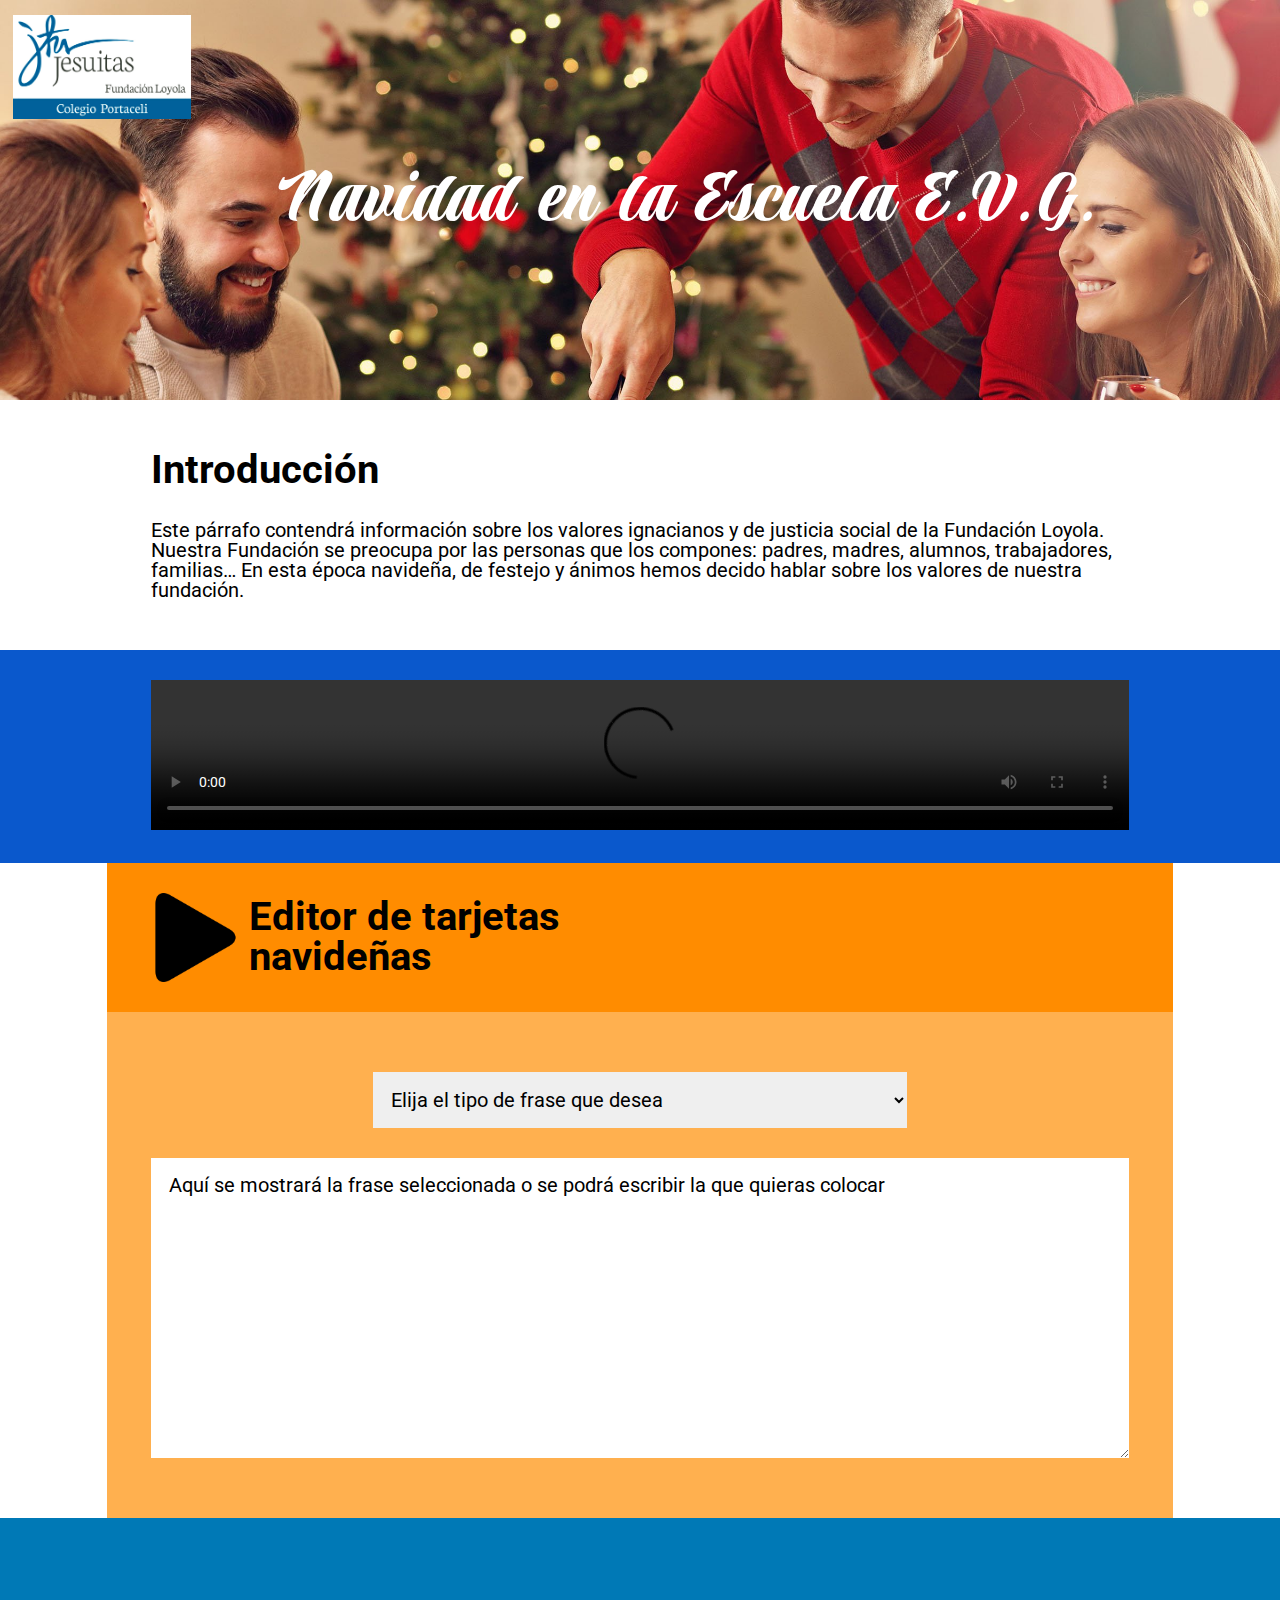
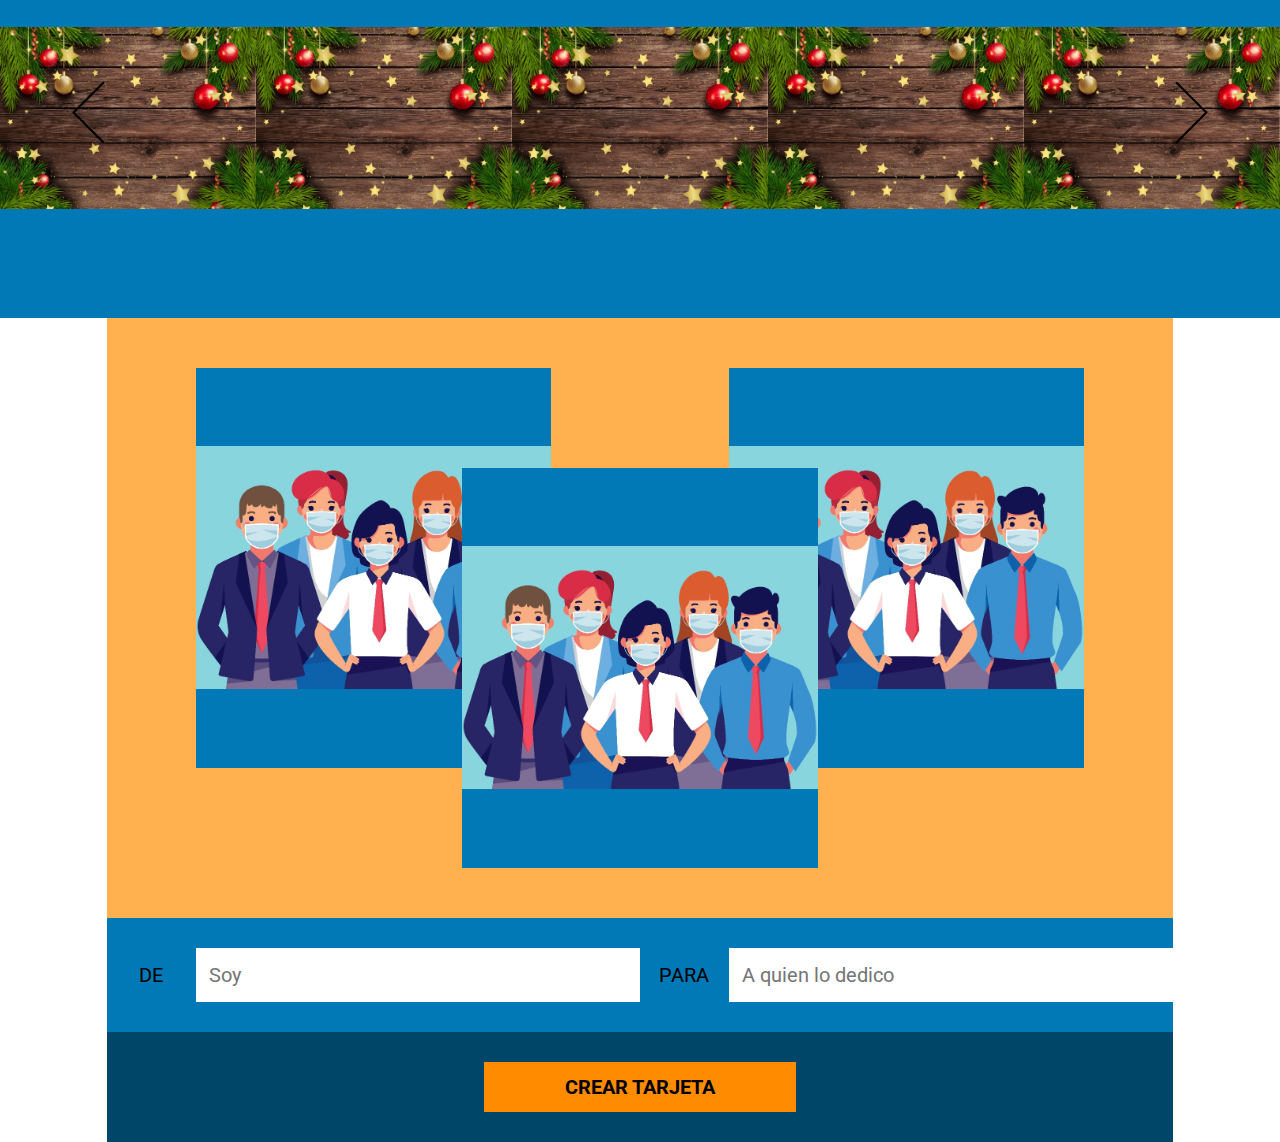
<file: analisis/mockups/indexPor.html>
<!DOCTYPE html>
<html lang="es">
    <head>
		<meta charset="UTF-8" />
		<meta type="author" content="Manuel Solís Gómez (masogo008@gmail.com)" />
		<meta type="description" content="Creador de tarjetas navideñas de la Fundación Loyola" />
		<meta name="viewport" content="width=device-width, user-scalable=yes, initial-scale=1, maximum-scale=1, minimum-scale=1" />
        <meta name="keywords" content="Navidad, Fundacion Loyola, Valores Ignacianos" />
		<title> Navidad con Fundación Loyola </title>
		<link rel="icon" type="image/gif/png" href="recursos/img/icono.jpg" />
		<link rel="stylesheet" type="text/css" href="css/estiloGeneral.css" />
		<link rel="stylesheet" type="text/css" href="css/estiloInicioPor.css" />
	</head>
    <body>
        <header>
			<div>
				<a href="https://fundacionloyola.com/">
					<img src="recursos/img/icono.jpg"/>
				</a>
			</div>
			<h1>Navidad en la Escuela E.V.G.</h1>
        </header>
		<article id="introduccion">
			<section>
				<h2>
					Introducción
				</h2>
				<p>
					Este párrafo contendrá información sobre los valores ignacianos y de justicia social de la Fundación Loyola.
					Nuestra Fundación se preocupa por las personas que los compones: padres, madres, alumnos, trabajadores, familias… 
					En esta época navideña, de festejo y ánimos hemos decido hablar sobre los valores de nuestra fundación.
				</p>
			</section>
		</article>
		<article id="video">
			<section>
				<video controls="controls">
					<source src="https://www.youtube.com/watch?v=G_7m8IVn2Wc">
				</video>
			</section>
		</article>
		<article id="editor">
			<section id="desplegable">
				<div>
					<div>
						<img src="recursos/img/botonEditor.png" />
					</div>
					<h2> Editor de tarjetas navideñas </h2>
				</div>
			</section>
			<section id="frase">
				<form>
					<select name="selecionFrase">
						<option value="vacio" selected="selected" hidden="hidden"> Elija el tipo de frase que desea </option>
						<option value="igualdad"> Igualdad </option>
						<option value="empatica"> Empatica </option>
						<option value="cariniosa"> Cariñosa </option>
						<option value="nostalgia"> Nostalgia </option>
						<option value="superacion"> Superacion </option>
						<option value="personalizado"> Escribire la frase </option>
					</select>
					<textarea name="verFrase"> Aquí se mostrará la frase seleccionada o se podrá escribir la que quieras colocar </textarea>
				</form>
			</section>
			<section id="slider">
				<div class="desl">
					<img src="recursos/img/botonIzq.png" />
				</div>
				<div id="fondos">
					<div>
						<img src="recursos/img/fondo.jpg" />
					</div>
					<div>
						<img src="recursos/img/fondo.jpg" />
					</div>
					<div>
						<img src="recursos/img/fondo.jpg" />
					</div>
					<div>
						<img src="recursos/img/fondo.jpg" />
					</div>
					<div>
						<img src="recursos/img/fondo.jpg" />
					</div>
				</div>
				<div class="desl">
					<img src="recursos/img/botonDer.png" />
				</div>
			</section>
			<section id="plantilla">
				<div>
					<img src="recursos/img/plantilla.jpg" />
				</div>
				<div>
					<img src="recursos/img/plantilla.jpg" />
				</div>
				<div>
					<img src="recursos/img/plantilla.jpg" />
				</div>
			</section>
			<section id="dedicar">
				<form>
					<div>
						<label>
							DE
						</label>
						<input type="text" value="" name="para" placeholder="Soy" />
						<label>
							PARA
						</label>
						<input type="text" value="" name="para" placeholder="A quien lo dedico" />
					</div>
					<a> CREAR TARJETA </a>
				</form>
			</section>
		</article>
    </body>
</html>
</file>
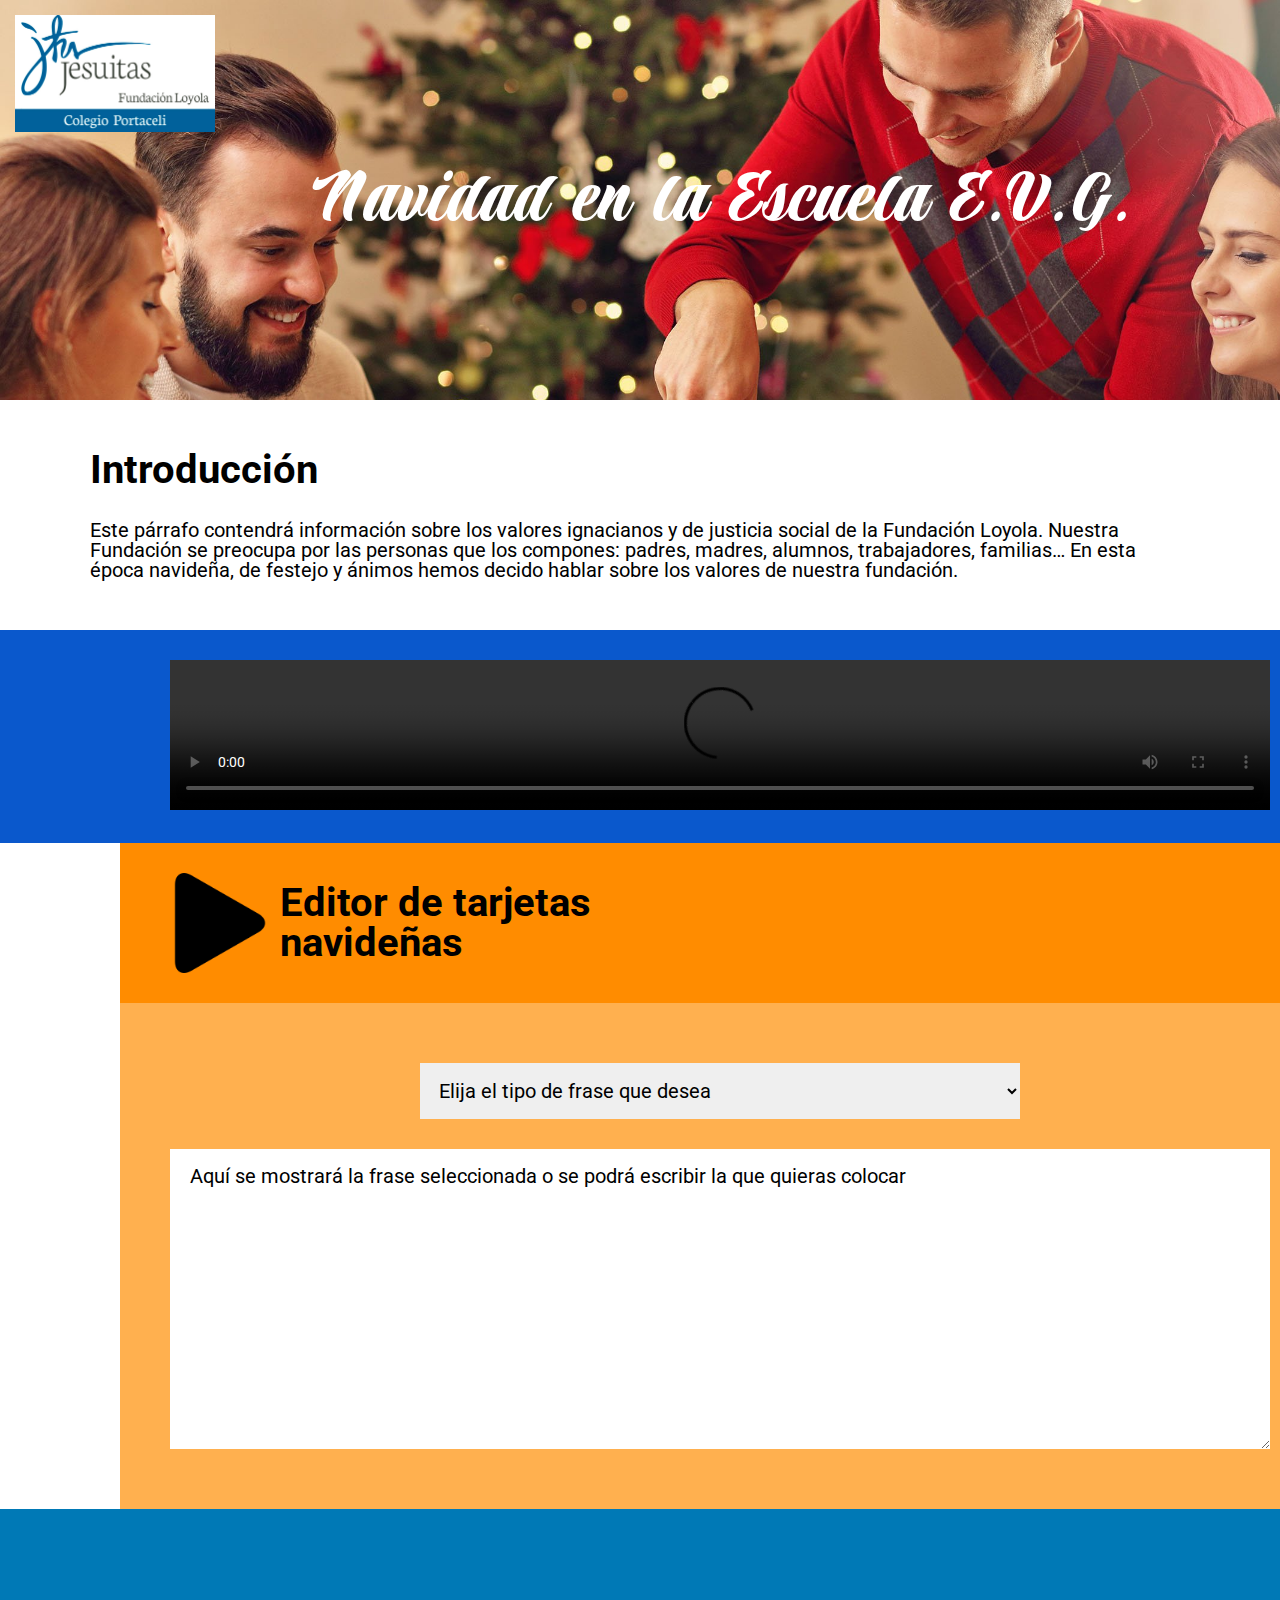
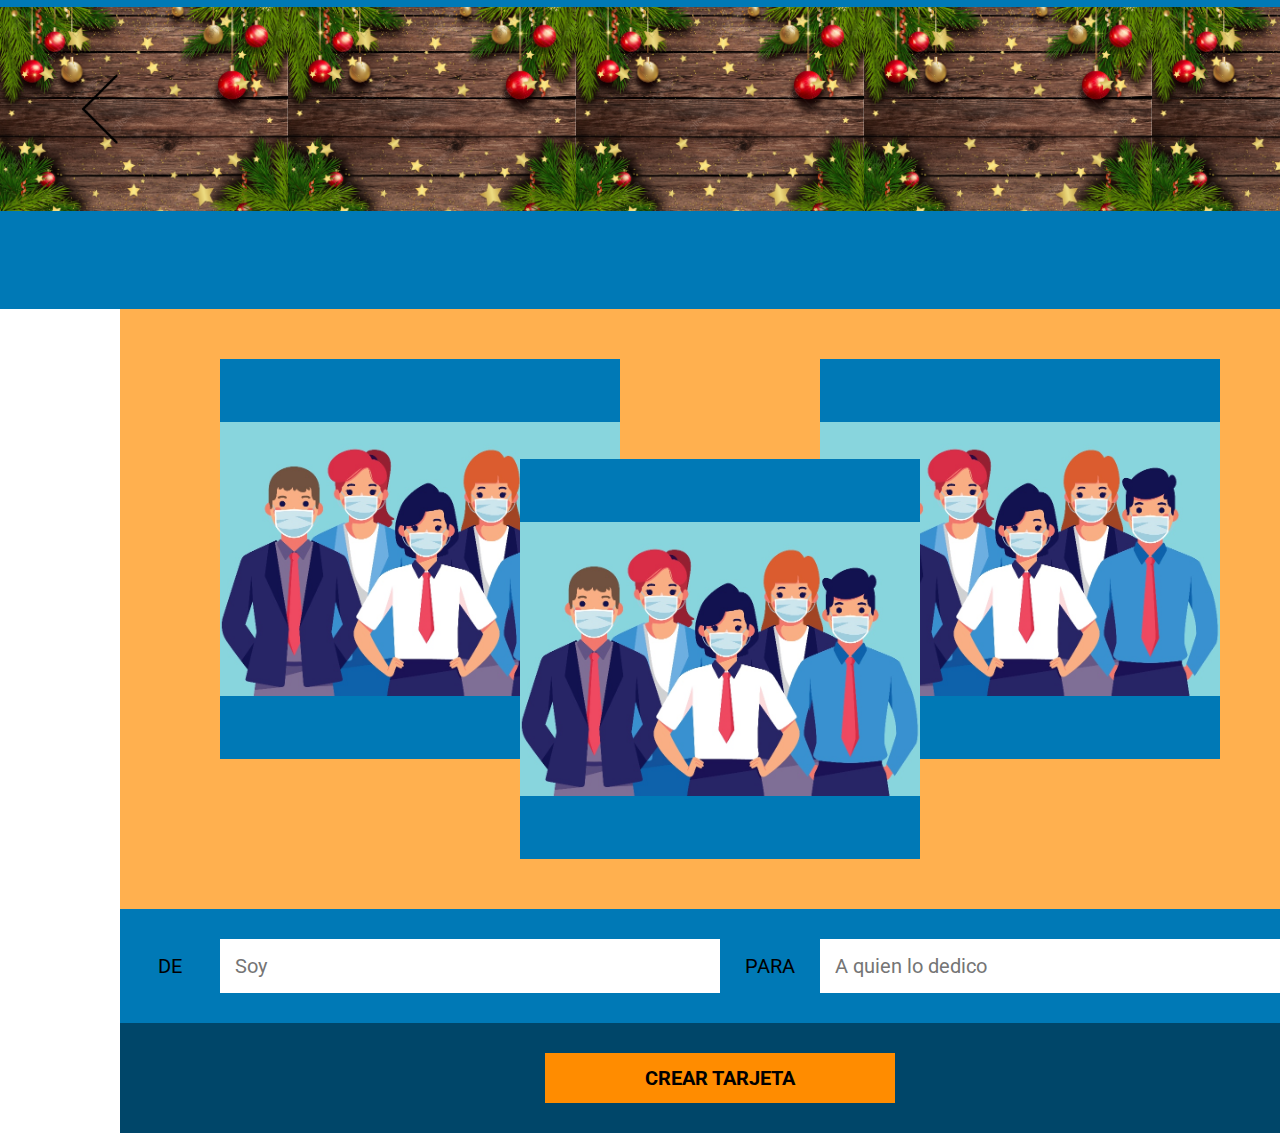
<file: analisis/mockups/indexPx.html>
<!DOCTYPE html>
<html lang="es">
    <head>
		<meta charset="UTF-8" />
		<meta type="author" content="Manuel Solís Gómez (masogo008@gmail.com)" />
		<meta type="description" content="Creador de tarjetas navideñas de la Fundación Loyola" />
		<meta name="viewport" content="width=device-width, user-scalable=yes, initial-scale=1, maximum-scale=1, minimum-scale=1" />
        <meta name="keywords" content="Navidad, Fundacion Loyola, Valores Ignacianos" />
		<title> Navidad con Fundación Loyola </title>
		<link rel="icon" type="image/gif/png" href="recursos/img/icono.jpg" />
		<link rel="stylesheet" type="text/css" href="css/estiloGeneral.css" />
		<link rel="stylesheet" type="text/css" href="css/estiloInicioPx.css" />
	</head>
    <body>
        <header>
			<div>
				<a href="https://fundacionloyola.com/">
					<img src="recursos/img/icono.jpg"/>
				</a>
			</div>
			<h1>Navidad en la Escuela E.V.G.</h1>
        </header>
		<article id="introduccion">
			<section>
				<h2>
					Introducción
				</h2>
				<p>
					Este párrafo contendrá información sobre los valores ignacianos y de justicia social de la Fundación Loyola.
					Nuestra Fundación se preocupa por las personas que los compones: padres, madres, alumnos, trabajadores, familias… 
					En esta época navideña, de festejo y ánimos hemos decido hablar sobre los valores de nuestra fundación.
				</p>
			</section>
		</article>
		<article id="video">
			<section>
				<video controls="controls">
					<source src="https://www.youtube.com/watch?v=G_7m8IVn2Wc">
				</video>
			</section>
		</article>
		<article id="editor">
			<section id="desplegable">
				<div>
					<div>
						<img src="recursos/img/botonEditor.png" />
					</div>
					<h2> Editor de tarjetas navideñas </h2>
				</div>
			</section>
			<section id="frase">
				<form>
					<select name="selecionFrase">
						<option value="vacio" selected="selected" hidden="hidden"> Elija el tipo de frase que desea </option>
						<option value="igualdad"> Igualdad </option>
						<option value="empatica"> Empatica </option>
						<option value="cariniosa"> Cariñosa </option>
						<option value="nostalgia"> Nostalgia </option>
						<option value="superacion"> Superacion </option>
						<option value="personalizado"> Escribire la frase </option>
					</select>
					<textarea name="verFrase"> Aquí se mostrará la frase seleccionada o se podrá escribir la que quieras colocar </textarea>
				</form>
			</section>
			<section id="slider">
				<div class="desl">
					<img src="recursos/img/botonIzq.png" />
				</div>
				<div id="fondos">
					<div>
						<img src="recursos/img/fondo.jpg" />
					</div>
					<div>
						<img src="recursos/img/fondo.jpg" />
					</div>
					<div>
						<img src="recursos/img/fondo.jpg" />
					</div>
					<div>
						<img src="recursos/img/fondo.jpg" />
					</div>
					<div>
						<img src="recursos/img/fondo.jpg" />
					</div>
				</div>
				<div class="desl">
					<img src="recursos/img/botonDer.png" />
				</div>
			</section>
			<section id="plantilla">
				<div>
					<img src="recursos/img/plantilla.jpg" />
				</div>
				<div>
					<img src="recursos/img/plantilla.jpg" />
				</div>
				<div>
					<img src="recursos/img/plantilla.jpg" />
				</div>
			</section>
			<section id="dedicar">
				<form>
					<div>
						<label>
							DE
						</label>
						<input type="text" value="" name="para" placeholder="Soy" />
						<label>
							PARA
						</label>
						<input type="text" value="" name="para" placeholder="A quien lo dedico" />
					</div>
					<a> CREAR TARJETA </a>
				</form>
			</section>
		</article>
    </body>
</html>
</file>
<file: analisis/mockups/css/estiloGeneral.css>
/*
    @author: Manuel Solís Gómez (masogo008@gmail.com)
    @description: Archivo que pondra estilo general a todas las paginas de la web
    @file: estiloGeneral.css
    @license: totalmente libre
*/
/*Reset css*/
html, body, div, span, applet, object, iframe,h1, h2, h3, h4, h5, h6, p, blockquote, pre,a, abbr, acronym, address, big, cite, code,
del, dfn, em, img, ins, kbd, q, s, samp, small, strike, strong, sub, sup, tt, var, b, u, i, center, dl, dt, dd, ol, ul, li,
fieldset, form, label, legend, table, caption, tbody, tfoot, thead, tr, th, td, article, aside, canvas, details, embed, 
figure, figcaption, footer, header, hgroup, menu, nav, output, ruby, section, summary, time, mark, audio, video 
{
	margin: 0;
	padding: 0;
	border: 0;
	font-size: 100%;
	font: inherit;
	vertical-align: baseline;
}
article, aside, details, figcaption, figure, footer, header, hgroup, menu, nav, section 
{
	display: block;
}
body 
{
	line-height: 1;
}
ol, ul 
{
	list-style: none;
}
blockquote, q 
{
	quotes: none;
}
blockquote:before, blockquote:after, q:before, q:after 
{
	content: '';
	content: none;
}
table 
{
	border-collapse: collapse;
	border-spacing: 0;
}
/*Fin reset css*/
</file>
<file: analisis/mockups/css/estiloInicioPor.css>
/*
    @author: Manuel Solís Gómez (masogo008@gmail.com)
    @description: Archivo que pondra estilo especifico de inicio en medidas de porcentajes
    @file: estiloInicioPor.css
    @license: totalmente libre de derecho
*/
/*Añadimos fuentes*/
@import url('https://fonts.googleapis.com/css2?family=Praise&display=swap');
@import url('https://fonts.googleapis.com/css2?family=Roboto:wght@300&display=swap');
/*Usado para todas las imagenes y videos, su tamaño se controlara por su contenedor*/
img,video
{
    width: 100%;
    height: auto;
}
/*body*/
body
{
    font-size: 20px; /*Base en em de 20px*/
    font-family: 'Roboto', sans-serif;
}
/*Añadimos layout y estilo al header y su contenido*/
header
{
    width: 100%; /* 1440px en base de 1440px*/
    height: 20em; /* 400px en base de 20px de tamaño de letra*/
    position: relative; /*Colocamos la posicion relative para colocar el logo y el titulo*/

    background-image: url(../recursos/img/header.jpg);
    background-size: 100%;
}
header div
{
    width: 13.889%; /* 200px en base de 1440px*/

    position: absolute; /*Colocamos la posicion absoluta para colocar el logo en la esquina superior izquierda*/
    left:1.04167%; /* 15px en base de 1440px*/
    top:0.75em; /* 15px en base de 20px de tamaño de letra*/
}
header h1
{
    position: absolute; /*Colocamos la posicion absoluta para centrar el titulo*/
    font-size: 4em; /* 80px en base de 20px de tamaño de letra*/
    left:21.52778%; /* 310px en base de 1440px*/
    top: 2em; /* 160px en base de 80px de tamaño de letra*/
    word-spacing: 10px; /* Separamos las palabras 10px, no puedo colocar % ya que no lo permite la instrucción*/

    font-family: 'Praise', cursive;/*Aplicamos la fuente que hemos importado*/
    color: white;
}
/*articulo de introducción*/
#introduccion
{
    width: 83.334%; /* 1200px en base de 1440px*/
    margin: 0 auto; /* Centramos el contenedor con el margin, al ser auto colocara un margen a los lados de forma automatica*/
}
#introduccion section
{
    width: 91.66667%; /* 1100px en base de 1200px*/
    padding: 2.5em 4.16667%; /* 50px en base de 1200px y en base de 20px de tamaño de letra */

    background-color: white;
}
#introduccion section h2
{
    font-size: 2em; /* 40px en base de 20px de tamaño de letra*/
    padding-bottom: 0.75em; /*Separamos el titulo de la informacion, son 30px en base de 40px*/

    font-weight: bold;
}
#introduccion section p
{
    width: 100%; /* 1100px en base de 1100px, ya que por el padding añadido su espacio util solo es de 1100px*/
}
/*articulo de video*/
#video
{
    width: 100%; /* 1440px en base de 1440px*/

    background-color: #0A58cc;
}
#video section 
{
    width: 76.38889%; /* 1100px en base de 1440px*/
    margin: 0 auto; /* Centramos el contenedor con el margin, al ser auto colocara un margen a los lados de forma automatica*/
    padding: 1.5em 0;  /*30px en base de 20px*/
}
/*articulo de editor de tarjetas*/
#editor
{
    width: 100%; /* 1440px en base de 1440px*/
}
/*sección de para abrir editor*/
#desplegable
{
    width: 76.38889%; /* 1100px en base de 1440px*/
    margin: 0 auto; /* Centramos el contenedor con el margin, al ser auto colocara un margen a los lados de forma automatica*/
    padding: 1.5em 3.4722%; /*30px en base de 20px, 50px en base de 1440px*/

    background-color: #FF8C00;
}
#desplegable div 
{
    width: 100%; /* 1100px en base de 1100px*/
    display: flex; /*Organizamos su elementos contenidos*/
    align-items: center; /*Centramos verticalmente el texto*/
}
#desplegable div div
{
    width: 9.0909%; /* 100px en base de 1100px*/
}
#desplegable h2
{
    font-size: 2em; /*40px en base de 20px*/
    padding-left: 0.909091%; /*Separamos el texto del boton, 10px en base de 1100px*/
    width: 44%; /* 484px en base de 1100px*/

    font-weight: bold;
}
/*sección de eleccion de frase*/
#frase 
{
    width: 76.38889%; /* 1100px en base de 1440px*/
    margin: 0 auto; /* Centramos el contenedor con el margin, al ser auto colocara un margen a los lados de forma automatica*/
    padding: 1.5em 3.4722%; /*30px en base de 20px, 50px en base de 1440px*/

    background-color: #FFB04F;
}
#frase select
{
    width: 54.5454%; /* 600px en base de 1100px*/
    padding: 0.75em 1.3636%; /* 15px en base de 1100px, 15px en base de 20px */
}
#frase textarea
{
    width: 97.2727%;  /* 1070px en base de 1100px*/
    height: 13.5em; /*270px en base de 20px*/
    padding: 0.75em 1.3636%; /* 15px en base de 1100px, 15px en base de 20px */
}
#frase select, #frase textarea
{
    margin: 1.5em auto;  /* Centramos el contenedor con el margin, al ser auto colocara un margen a los lados de forma automatica. 30 px en base de 20px de tamaño de letra*/
    display: block;  /* Eliminamos algunos valores por defecto que contienen los elementos*/
    border: 0;
    font-size: 1em;   /* Colocamos el tamaño y el tipo de la letra ya que no toma el del body*/

    font-family: 'Roboto', sans-serif;
}
/*sección de eleccion de fondo*/
#slider
{
    width: 100%; /* 1440px en base de 1440px*/
    height: 20em; /*400px en base de 20px*/
    position: relative; /*Posicianamos el elemento en relative para colocar los elementos dentros de el*/

    background-color: #0079B6;
}
#slider .desl
{
    width: 6.94445%; /* 100px en base de 1440px*/
    position: absolute; /*Posicionamos a los 'botones' de cambiar imagen centrado verticalmente*/
    top: 7.5em; /*150px en base de 20px*/

    z-index: 2; /*Colocamos el 'boton' por encima de los otros elementos*/
}
#slider .desl:first-child
{
   left: 3.4722%; /* 50px en base de 1440px*/
}
#slider .desl:last-child
{
   right: 3.4722%; /* 50px en base de 1440px*/
}
#slider #fondos
{
    display: flex; /*Organizamos su elementos contenidos*/
    position: absolute; /*Posicionamos el slider en el centro del contenedor*/
    top: 2.8em; /*56px en base de 20px*/
}
#slider #fondos div
{
    width: 20%; /* 288px en base de 1440px*/
    height: 14.4em; /*288px en base de 20px*/
    display: flex; /*Usamos el flex para centrar verticalmente las imagenes de fondo*/
    align-items: center;

    background-color: #0079B6;
}
/*sección de eleccion de plantilla*/
#plantilla
{
    width: 83.33334%; /* 1200px en base de 1440px*/
    height: 30em; /*600px en base de 20px*/
    margin: 0 auto; /* Centramos el contenedor con el margin, al ser auto colocara un margen a los lados de forma automatica*/
    
    background-color: #FFB04F;
}
#plantilla div
{
    width: 33.33334%; /* 400px en base de 1200px*/
    height: 20em; /*400px en base de 20px*/
    float: left; /*Hacemos que se coloquen una al lado de otras*/
    position: relative; /*Posicionamos los diferentes tipos de plantillas para que dos se encuentren arriba a los lados y otro en el centro sobre estas dos*/
    top: 2.5em; /*50px en base de 20px*/
    display: flex; /* Centramos verticalmente las imagenes*/
    align-items: center;

    background-color: #0079B6;
}
#plantilla div:nth-child(1)
{
    left: 8.3334%; /* 100px en base de 1440px*/
}
#plantilla div:nth-child(3)
{
    left: -8.3334%; /* 100px en base de 1440px*/
}
#plantilla div:nth-child(2)
{
    top: 7.5em; /*150px en base de 20px*/

    z-index: 2; /*La plantilla del centro se colocara encima de las demas*/
}
/*sección de eleccion de nombres*/
#dedicar
{
    width: 83.33334%; /* 1200px en base de 1440px*/
    margin: 0 auto; /* Centramos el contenedor con el margin, al ser auto colocara un margen a los lados de forma automatica*/
    
    background-color: #004669;
    text-align: center; /* Lo usamos para centrar el boton de creacion de tarjetas*/
}
#dedicar form div
{
    width: 100%; /* 1200px en base de 1200px*/
    padding: 1.5em 0; /*30px en base de 20px*/
    display: flex; /*Organizamos su elementos contenidos y los centramos verticalmente*/
    align-items: center;

    background-color: #0079B6;
}
#dedicar form div label
{
    width: 8.33334%; /* 100px en base de 1200px*/
    display: inline-block; /* Colocamos los label en este display para que podemos colocar el ancho que deseamos*/
}
#dedicar form div input[type="text"]
{
    width: 39.1667%; /* 470px en base de 1200px*/
    border: 0; /* Eliminamos algunos valores por defecto que contienen los elementos*/
    padding: 0.75em 1.25%; /*15px en base de 20px, 15px en base de 1200px*/
    font-size: 20px; /* Colocmos el tamaño y el tipo de la letra ya que no toma el del body*/

    font-family: 'Roboto', sans-serif;
}
#dedicar form a
{
    width: 26.66667%; /* 320px en base de 1200px*/
    margin: 1.5em 0; /*30px en base de 20px*/
    padding: 0.75em 1.25%; /*15px en base de 20px, 15px en base de 1200px*/
    font-weight: bold; 
    display: inline-block; /* Cambiamos su tipo de bloque al de linea con atributos de bloque*/

    background-color: #FF8C00;
}
@media only screen and (max-width:950px)
{
    /*Cambiamos tamaño en em, asi cambiaremos el alto*/
    body, input[type="text"]
    {
        font-size: 15px;
    }
    /*Al llegar a 950px cambiara el slider quitando uno de los elementos y cambiandole su tamaño*/
    #slider #fondos div 
    {
        width: 25%; /* 327px en base de 950px*/
    }
    #slider #fondos div:nth-child(1)
    {
       display: none;
    }
    /*Bajamos las flechas*/
    #slider .desl
    {
        top: 8.5em; /*170px en base de 20px*/
    }
}
@media only screen and (max-width:550px)
{
    /*Cambiamos tamaño en em, asi cambiaremos el alto*/
    body, input[type="text"]
    {
        font-size: 10px;
    }
    /*Al llegar a 550px cambiara el slider quitando uno de los elementos y cambiandole su tamaño*/
   #slider #fondos div 
    {
        width: 50%; /* 275px en base de 550px*/
    }
    #slider #fondos div:nth-child(3),#editor section:nth-child(3) #fondos div:nth-child(2)
    {
       display: none;
    }
    /*Bajamos las flechas*/
    #slider .desl
    {
        width: 10%; /*55px en base de 550px*/
        top: 9.5em; /*190px en base de 20px*/
    }
}
@media only screen and (max-width:500px)
{
    /*En 500px cambiaremos su displaya flex para que se coloquen pegados a la seccion y que se centren horizontakmente, si alguno sale fuera del contenedor se colocara abajo*/
    #plantilla
    {
        height: auto;
        display: flex;
        flex-wrap: wrap;
        justify-content: center;
    }
    #plantilla div
    {
        width: 50%; /*208px en base de 416px*/
        clear: left; /*Quitamos el flotamiento*/
        position: static; /*Quitamos la posicion relativa*/
        z-index: 1;
    }
}
@media only screen and (max-width:320px)
{
    /*Al llegar a 320px cambiara el slider quitando uno de los elementos y cambiandole su tamaño*/
    #slider #fondos div 
    {
        width: 100%; /* 320px en base de 320px*/
    }
    #slider #fondos div:nth-child(4)
    {
       display: none;
    }
    /*Cambiamos el tamaño de la flecha*/
    #slider .desl
    {
        width: 20%; /* 64px en base de 320px*/
    }
}
</file>
<file: analisis/mockups/css/estiloInicioPx.css>
/*
    @author: Manuel Solís Gómez (masogo008@gmail.com)
    @description: Archivo que pondra estilo especifico de inicio en medidas de pixeles
    @file: estiloInicioPx.css
    @license: totalmente libre de derecho
*/
/*Añadimos fuentes*/
@import url('https://fonts.googleapis.com/css2?family=Praise&display=swap');
@import url('https://fonts.googleapis.com/css2?family=Roboto:wght@300&display=swap');
/*Usado para todas las imagenes y videos, su tamaño se controlara por su contenedor*/
img,video
{
    width: 100%;
    height: auto;
}
/*body*/
body
{
    font-size: 20px;
    font-family: 'Roboto', sans-serif;
}
/*Añadimos layout y estilo al header y su contenido*/
header
{
    width: 1440px; 
    height: 400px;
    position: relative; /*Colocamos la posicion relative para colocar el logo y el titulo*/

    background-image: url(../recursos/img/header.jpg);
    background-size: 100%;
}
header div
{
    width: 200px;

    position: absolute; /*Colocamos la posicion absoluta para colocar el logo en la esquina superior izquierda*/
    left:15px;
    top:15px;
}
header h1
{
    position: absolute; /*Colocamos la posicion absoluta para centrar el titulo*/
    font-size: 80px;
    left:310px;
    top:160px;
    word-spacing: 10px;/*Separamos las palabras 10px*/

    font-family: 'Praise', cursive;/*Aplicamos la fuente que hemos importado*/
    color: white;
}
/*articulo de introducción*/
#introduccion
{
    width: 1200px;
    margin: 0 auto; /* Centramos el contenedor con el margin, al ser auto colocara un margen a los lados de forma automatica*/
}
#introduccion section
{
    width: 1100px;
    padding: 50px;

    background-color: white;
}
#introduccion section h2
{
    font-size: 40px;
    padding-bottom: 30px; /*Separamos el titulo de la informacion*/

    font-weight: bold;
}
#introduccion section p
{
    width: 1100px;
}
/*articulo de video*/
#video
{
    width: 1440px;

    background-color: #0A58cc;
}
#video section 
{
    width: 1100px;
    margin: 0 auto; /* Centramos el contenedor con el margin, al ser auto colocara un margen a los lados de forma automatica*/
    padding: 30px 0;
}
/*articulo de editor de tarjetas*/
#editor
{
    width: 1440px;
}
/*sección de para abrir editor*/
#desplegable
{
    width: 1100px;
    margin: 0 auto; /* Centramos el contenedor con el margin, al ser auto colocara un margen a los lados de forma automatica*/
    padding: 30px 50px;

    background-color: #FF8C00;
}
#desplegable div 
{
    width: 1100px;
    display: flex; /*Organizamos su elementos contenidos*/
    align-items: center; /*Centramos verticalmente el texto*/
}
#desplegable div div
{
    width: 100px;
}
#desplegable h2
{
    font-size: 40px;
    padding-left: 10px; /*Separamos el texto del boton*/
    width: 484px;

    font-weight: bold;
}
/*sección de eleccion de frase*/
#frase 
{
    width: 1100px;
    margin: 0 auto; /* Centramos el contenedor con el margin, al ser auto colocara un margen a los lados de forma automatica*/
    padding: 30px 50px;

    background-color: #FFB04F;
}
#frase select
{
    width: 600px;
    padding: 15px;
}
#frase textarea
{
    width: 1070px;
    height: 270px;
    padding: 15px;
}
#frase select, #frase textarea
{
    margin: 30px auto;  /* Centramos el contenedor con el margin, al ser auto colocara un margen a los lados de forma automatica*/
    display: block;  /* Eliminamos algunos valores por defecto que contienen los elementos*/
    border: 0;
    font-size: 20px;   /* Colocamos el tamaño y el tipo de la letra ya que no toma el del body*/

    font-family: 'Roboto', sans-serif;
}
/*sección de eleccion de fondo*/
#slider
{
    width: 1440px;
    height: 400px;
    position: relative; /*Posicianamos el elemento en relative para colocar los elementos dentros de el*/

    background-color: #0079B6;
}
#slider .desl
{
    width: 100px;
    position: absolute; /*Posicionamos a los 'botones' de cambiar imagen centrado verticalmente*/
    top: 150px;

    z-index: 2; /*Colocamos el 'boton' por encima de los otros elementos*/
}
#slider .desl:first-child
{
   left: 50px;
}
#slider .desl:last-child
{
    right: 50px;
}
#slider #fondos
{
    display: flex; /*Organizamos su elementos contenidos*/
    position: absolute; /*Posicionamos el slider en el centro del contenedor*/
    top: 56px;
}
#slider #fondos div
{
    width: 288px;
    height: 288px;
    display: flex; /*Usamos el flex para centrar verticalmente las imagenes de fondo*/
    align-items: center;

    background-color: #0079B6;
}
/*sección de eleccion de plantilla*/
#plantilla
{
    width: 1200px;
    height: 600px;
    margin: 0 auto; /* Centramos el contenedor con el margin, al ser auto colocara un margen a los lados de forma automatica*/
    
    background-color: #FFB04F;
}
#plantilla div
{
    width: 400px;
    height: 400px;
    float: left; /*Hacemos que se coloquen una al lado de otras*/
    position: relative; /*Posicionamos en relative para modificarlos segun su posicion*/
    top: 50px;
    display: flex; /* Centramos verticalmente las imagenes*/
    align-items: center;

    background-color: #0079B6;
}
#plantilla div:nth-child(1)
{
    left: 100px;
}
#plantilla div:nth-child(3)
{
    left: -100px; 
}
#plantilla div:nth-child(2)
{
    top: 150px;

    z-index: 2; /*La plantilla del centro se colocara encima de las demas*/
}
/*sección de eleccion de nombres*/
#dedicar
{
    width: 1200px;
    margin: 0 auto; /* Centramos el contenedor con el margin, al ser auto colocara un margen a los lados de forma automatica*/
    
    background-color: #004669;
    text-align: center; /* Lo usamos para centrar el boton de creacion de tarjetas*/
}
#dedicar form div
{
    width: 1200px;
    padding: 30px 0;
    display: flex; /*Organizamos su elementos contenidos y los centramos verticalmente*/
    align-items: center;

    background-color: #0079B6;
}
#dedicar form div label
{
    width: 100px;
    display: inline-block; /* Colocamos los label en este display para que podemos colocar el ancho que deseamos*/
}
#dedicar form div input[type="text"]
{
    width: 470px;
    border: 0; /* Eliminamos algunos valores por defecto que contienen los elementos*/
    padding: 15px;
    font-size: 20px; /* Colocamos el tamaño y el tipo de la letra ya que no toma el del body*/

    font-family: 'Roboto', sans-serif;
}
#dedicar form a
{
    width: 320px;
    margin: 30px 0;
    padding: 15px;
    font-weight: bold; 
    display: inline-block;/* Cambiamos su tipo de bloque al de linea con atributos de bloque*/

    background-color: #FF8C00;
}
@media only screen and (max-width:950px)
{
    /*Cambiamos tamaño en em, asi cambiaremos el alto*/
    body, input[type="text"]
    {
        font-size: 15px;
    }
    /*Al llegar a 950px cambiara el slider quitando uno de los elementos y cambiandole su tamaño*/
    #slider #fondos div 
    {
        width: 327px; 
    }
    #slider #fondos div:nth-child(1)
    {
       display: none;
    }
    /*Bajamos las flechas*/
    #slider .desl
    {
        top: 170px;
    }
}
@media only screen and (max-width:550px)
{
    /*Cambiamos tamaño en em, asi cambiaremos el alto*/
    body,input[type="text"]
    {
        font-size: 10px;
    }
    /*Al llegar a 550px cambiara el slider quitando uno de los elementos y cambiandole su tamaño*/
    #slider #fondos div 
    {
        width: 275px;
    }
    #slider #fondos div:nth-child(3),#editor section:nth-child(3) #fondos div:nth-child(2)
    {
       display: none;
    }
    /*Bajamos las flechas*/
    #slider .desl
    {
        width: 55px;
        top: 190px; 
    }
}
@media only screen and (max-width:500px)
{
    /*En 500px cambiaremos su displaya flex para que se coloquen pegados a la seccion y que se centren horizontakmente, si alguno sale fuera del contenedor se colocara abajo*/
    #plantilla
    {
        height: auto;
        display: flex;
        flex-wrap: wrap;
        justify-content: center;
    }
    #plantilla div
    {
        width: 208px; 
        clear: left; /*Quitamos el flotamiento*/
        position: static; /*Quitamos la posicion relativa*/
        z-index: 1;
    }
}
@media only screen and (max-width:320px)
{
    /*Al llegar a 320px cambiara el slider quitando uno de los elementos y cambiandole su tamaño*/
    #slider #fondos div 
    {
        width: 320px;
    }
    #slider #fondos div:nth-child(4)
    {
       display: none;
    }
    /*Cambiamos el tamaño de la flecha*/
    #slider .desl
    {
        width: 64px;
    }
}
</file>
